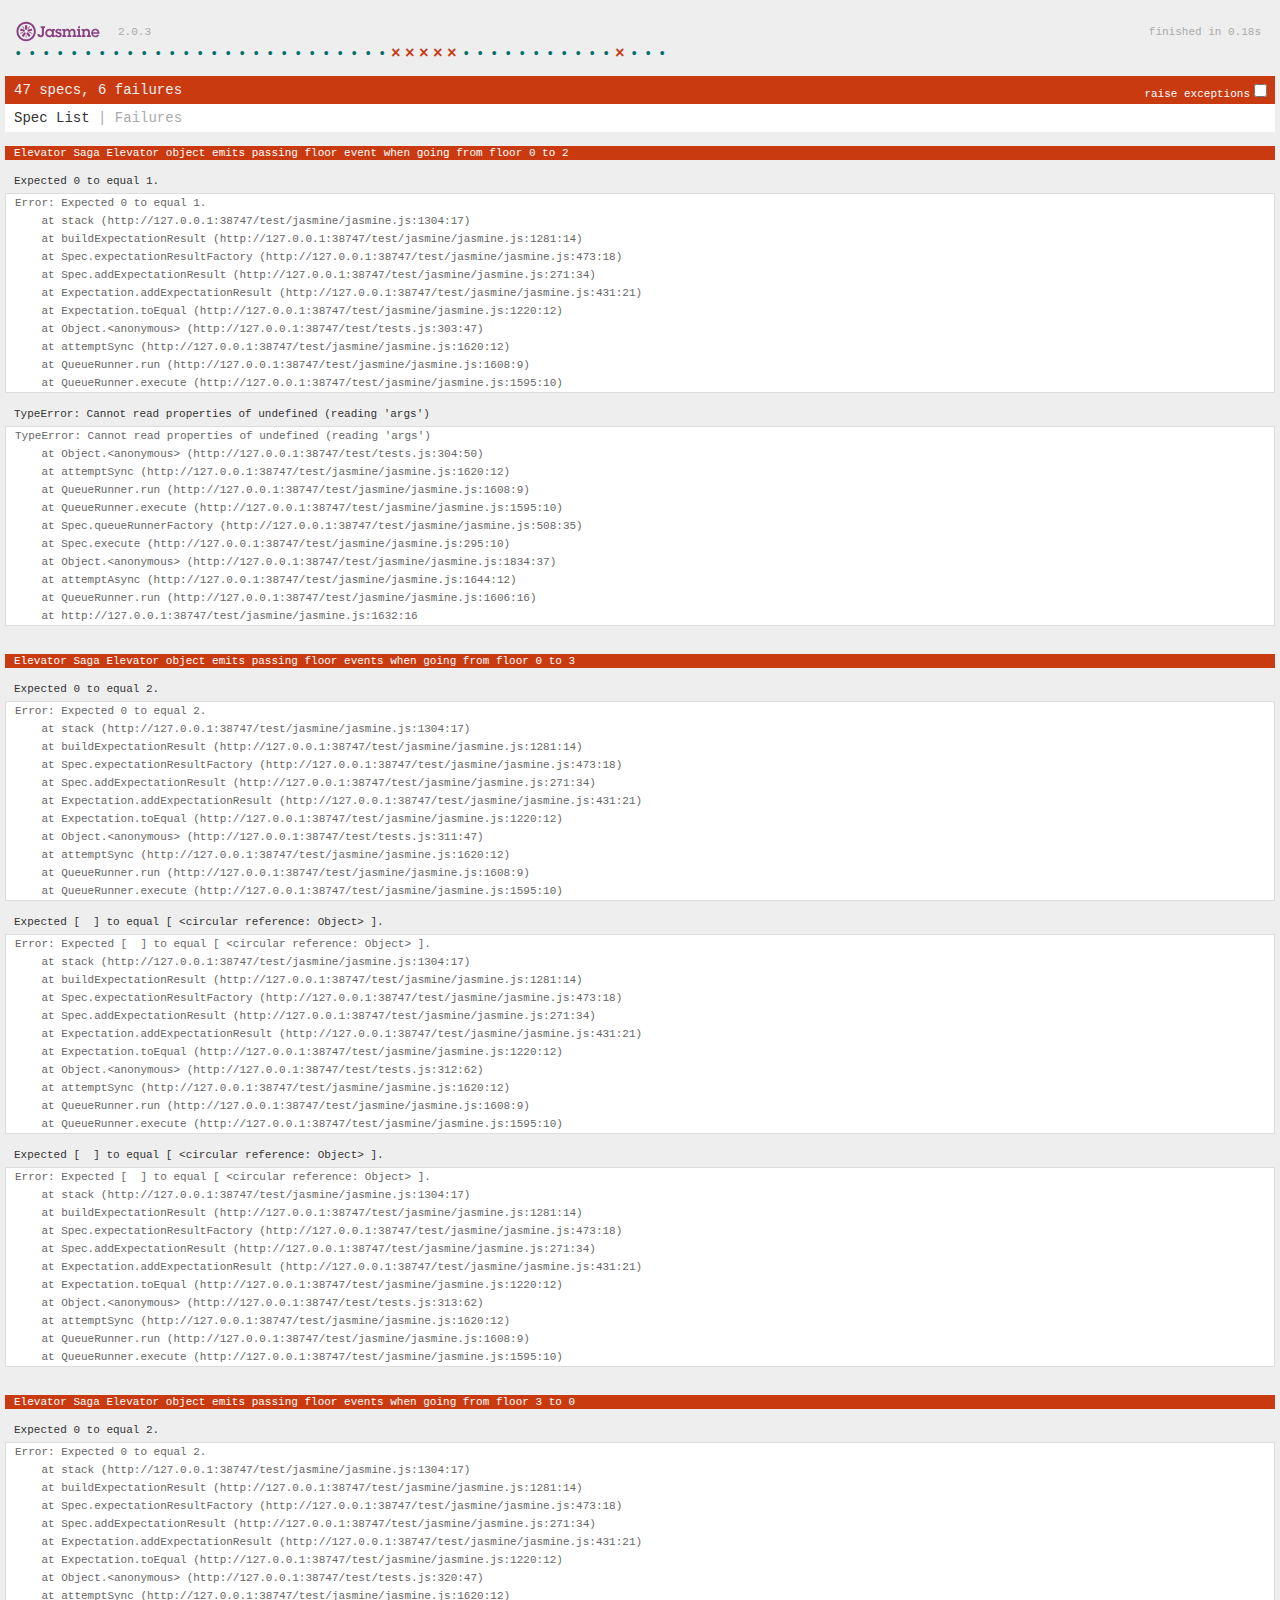
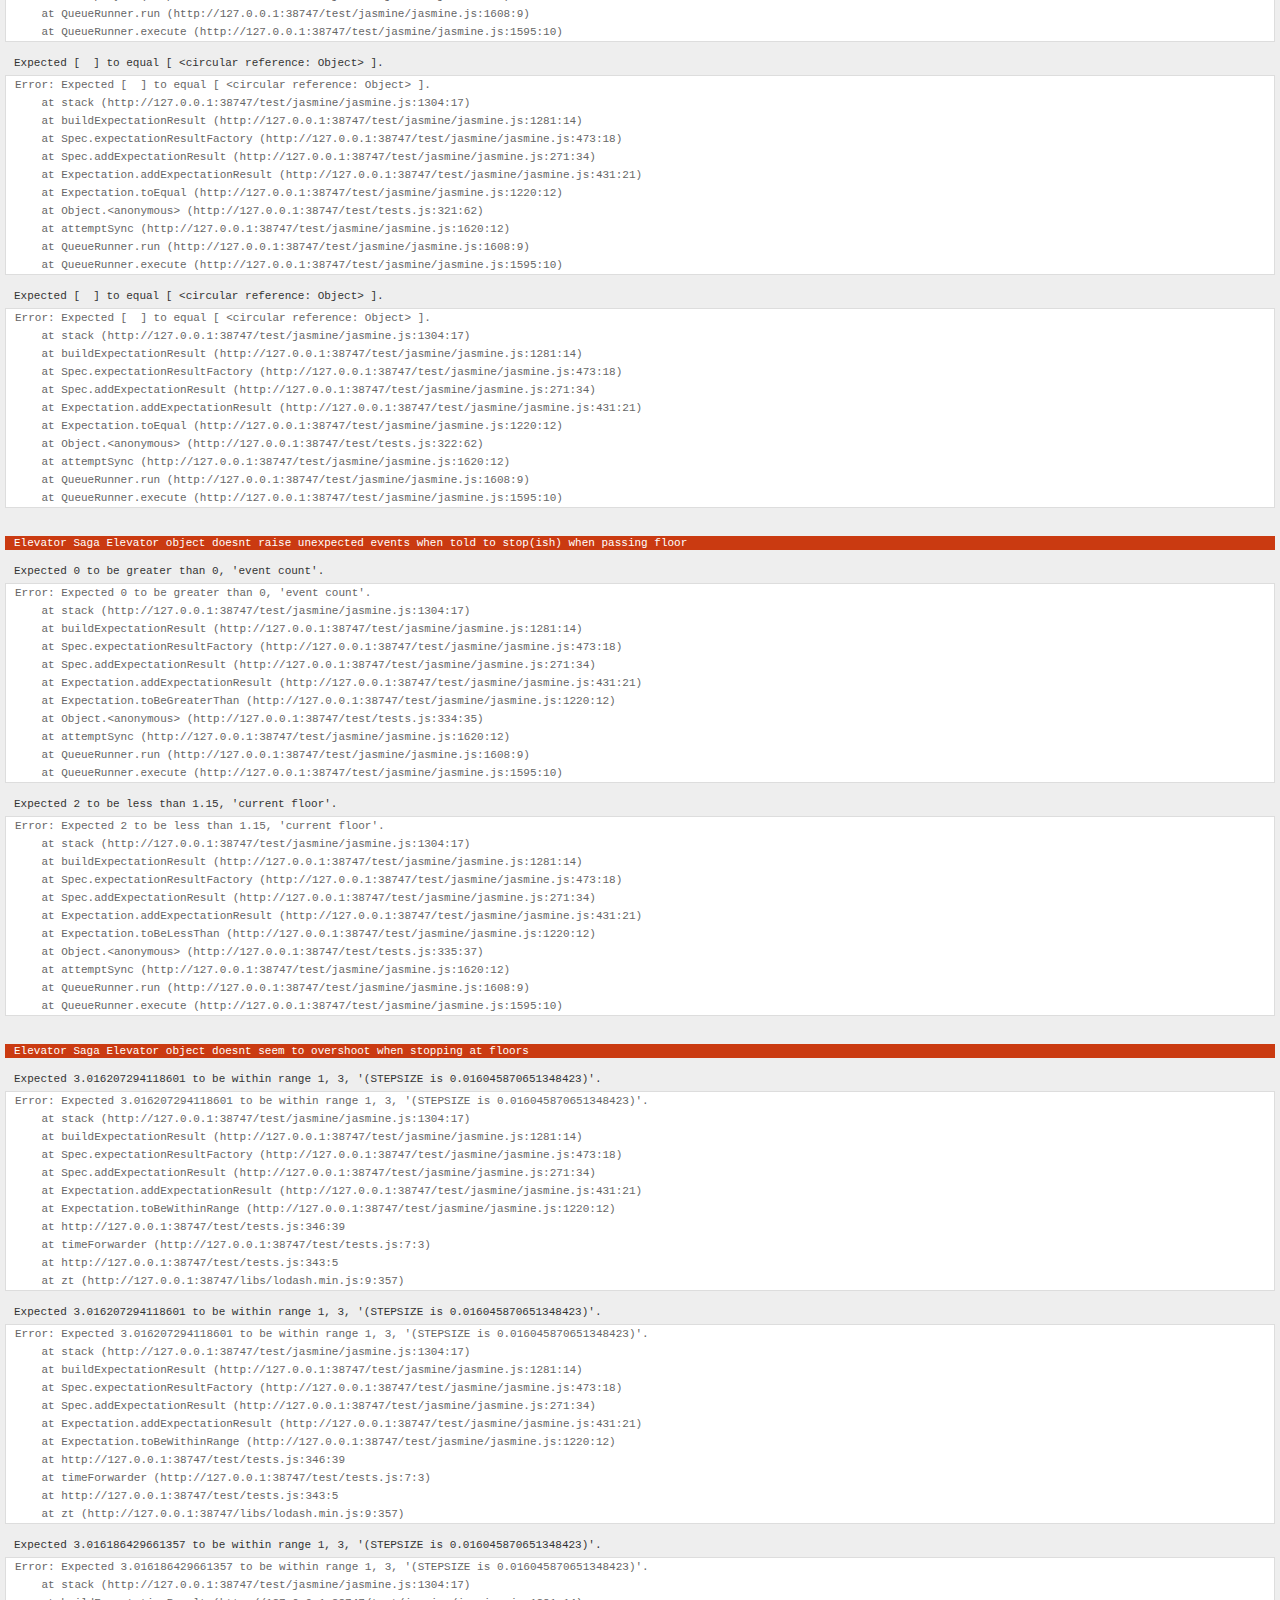
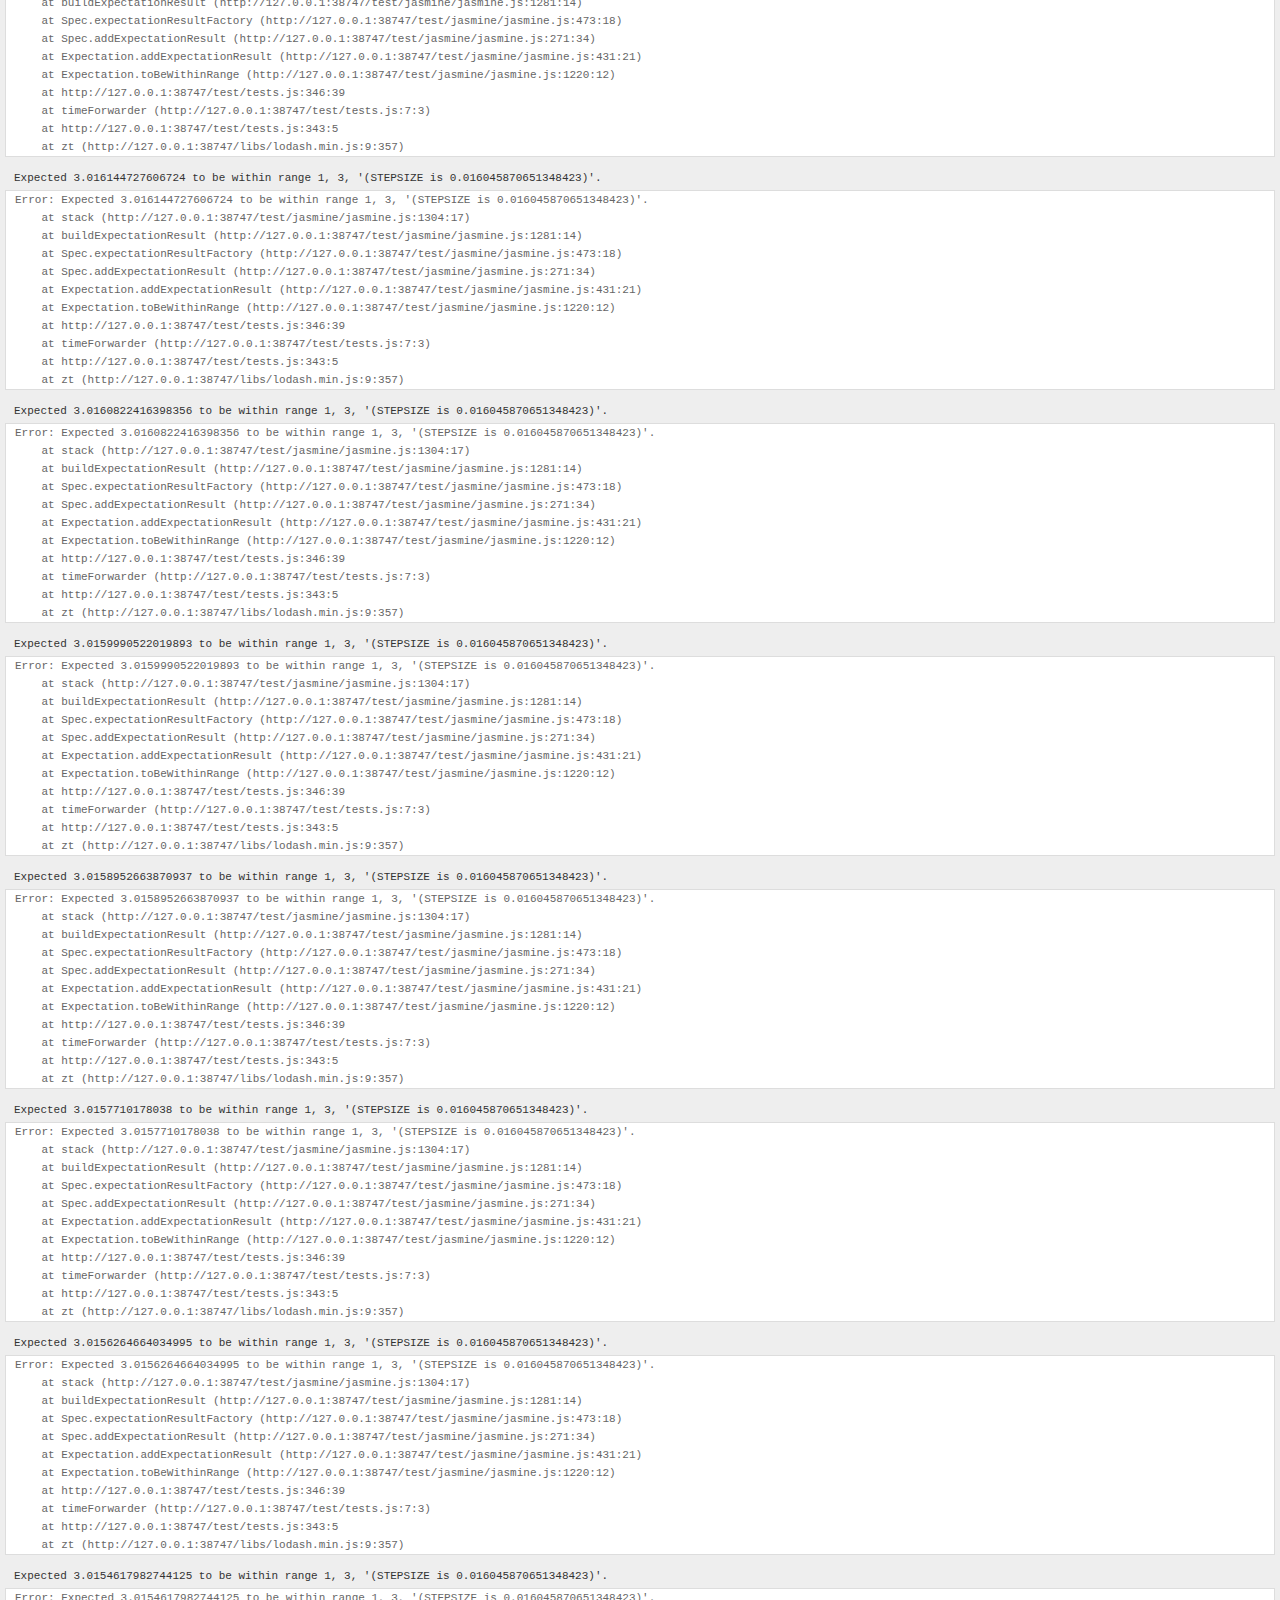
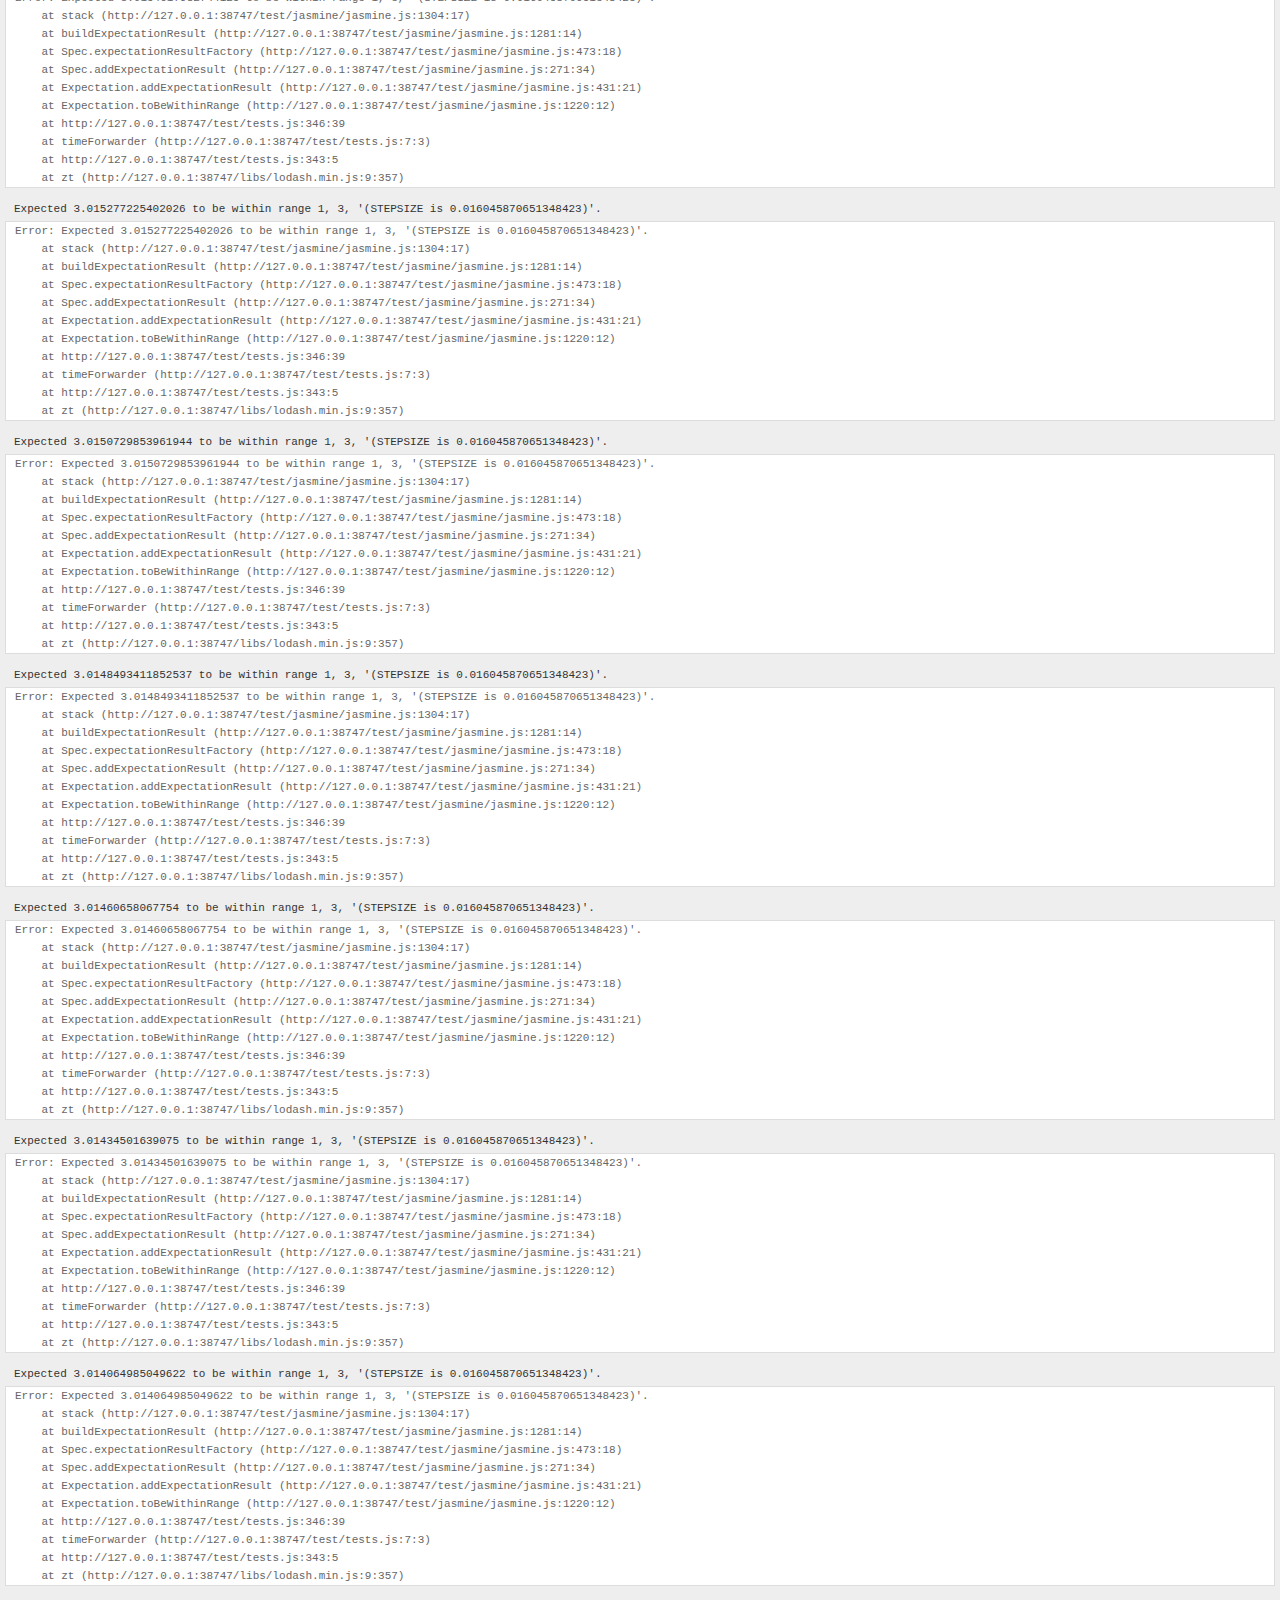
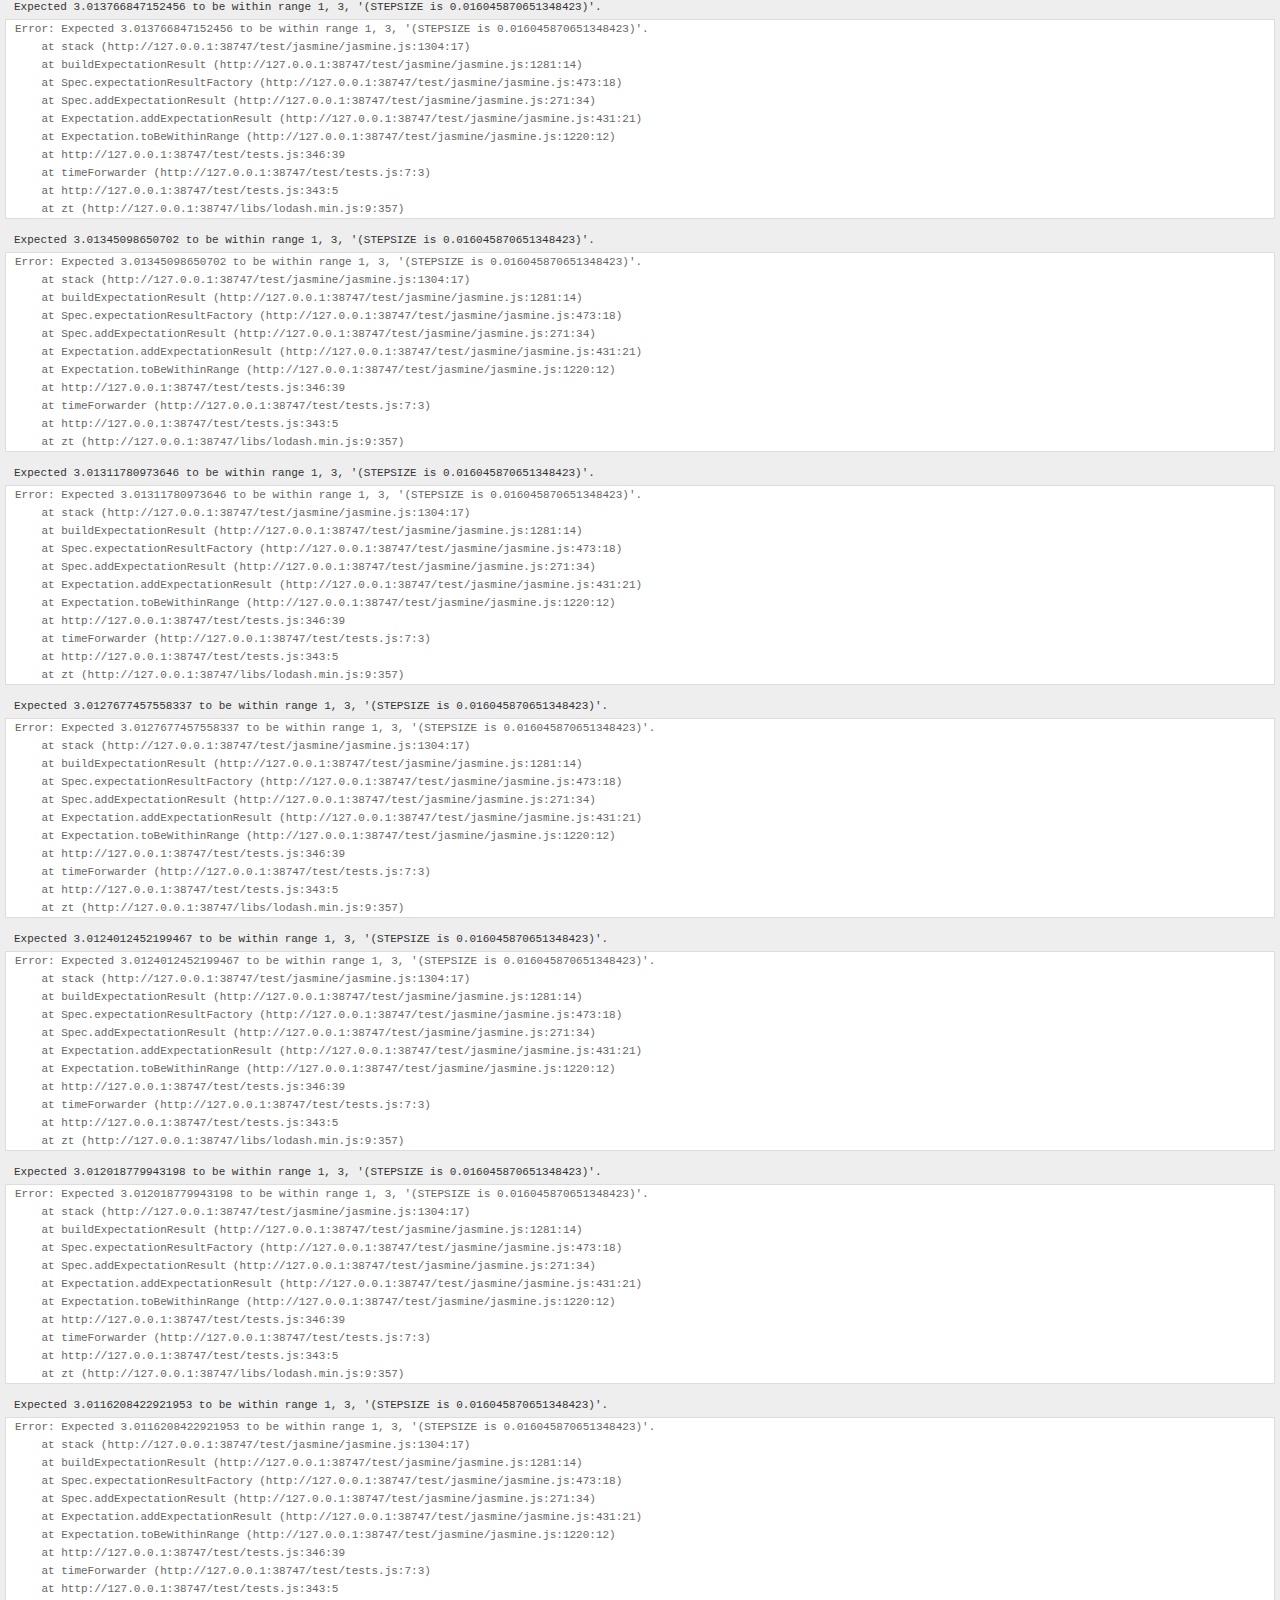
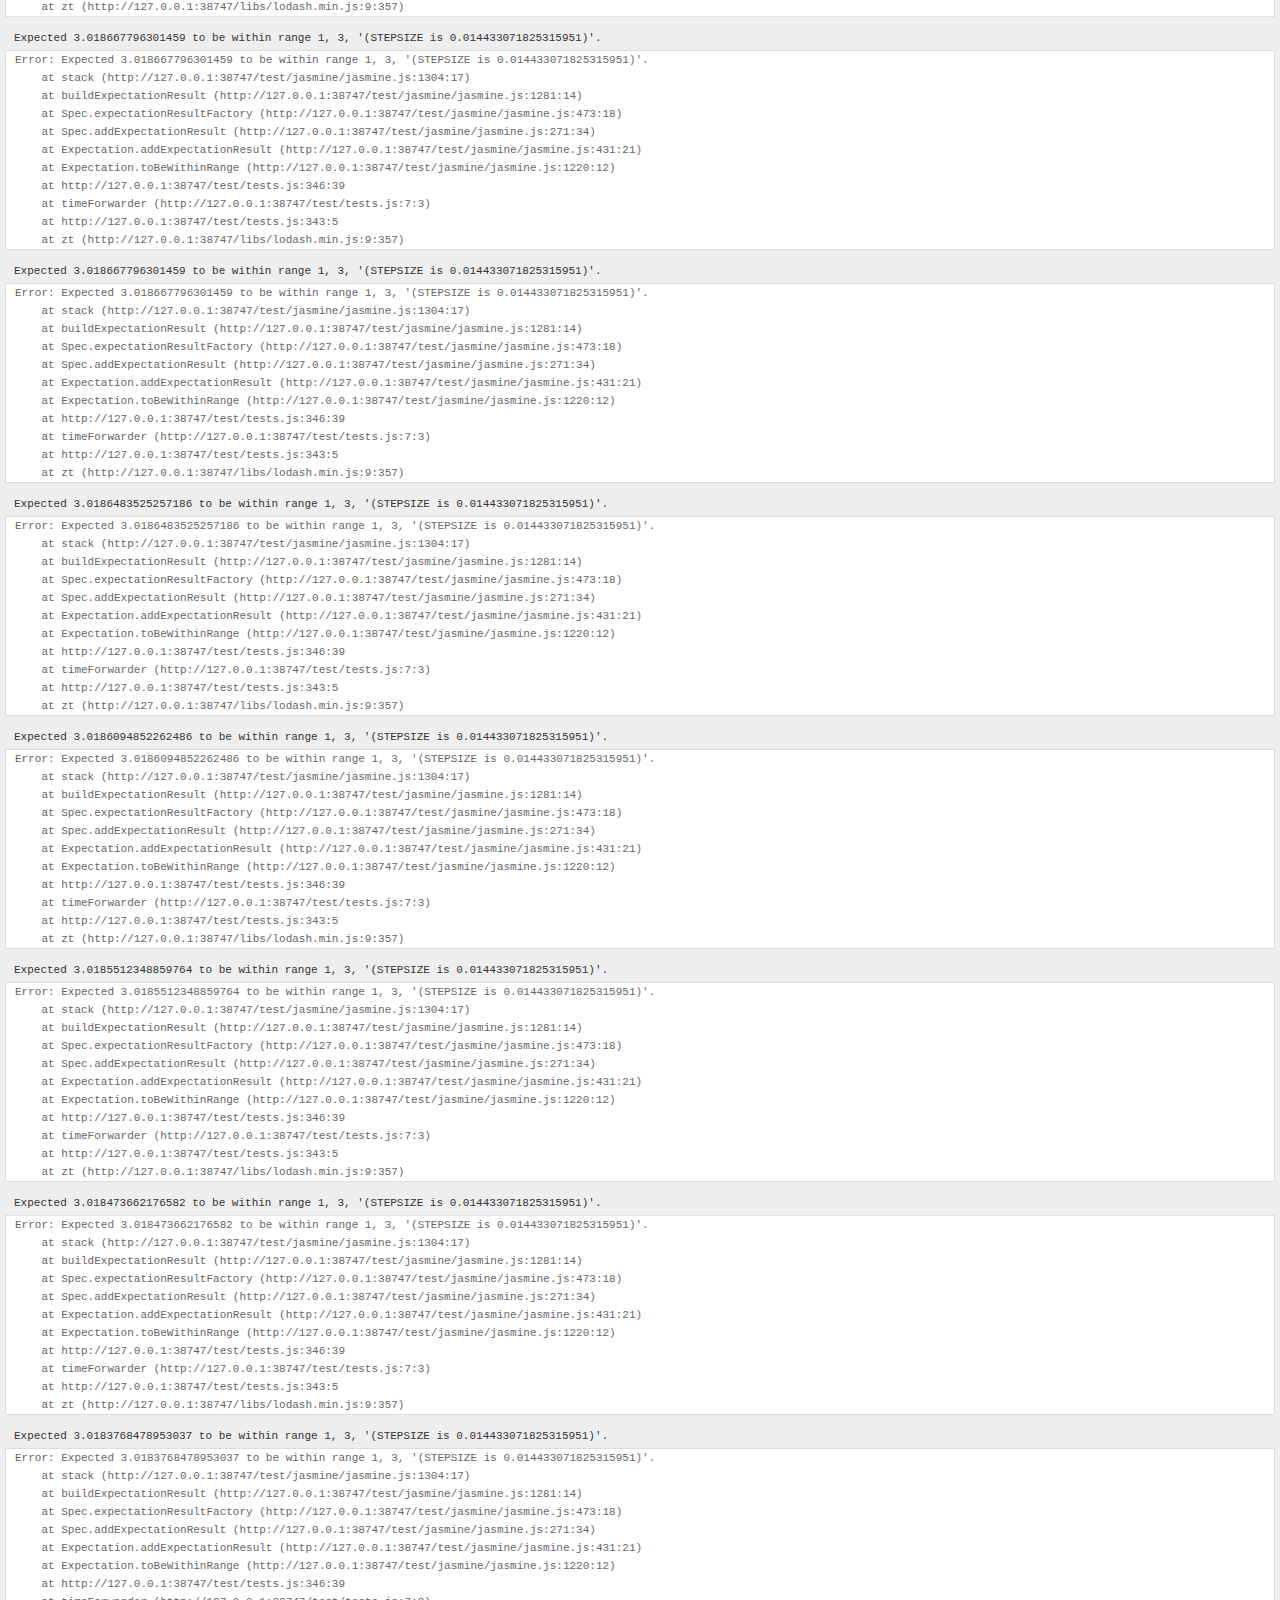
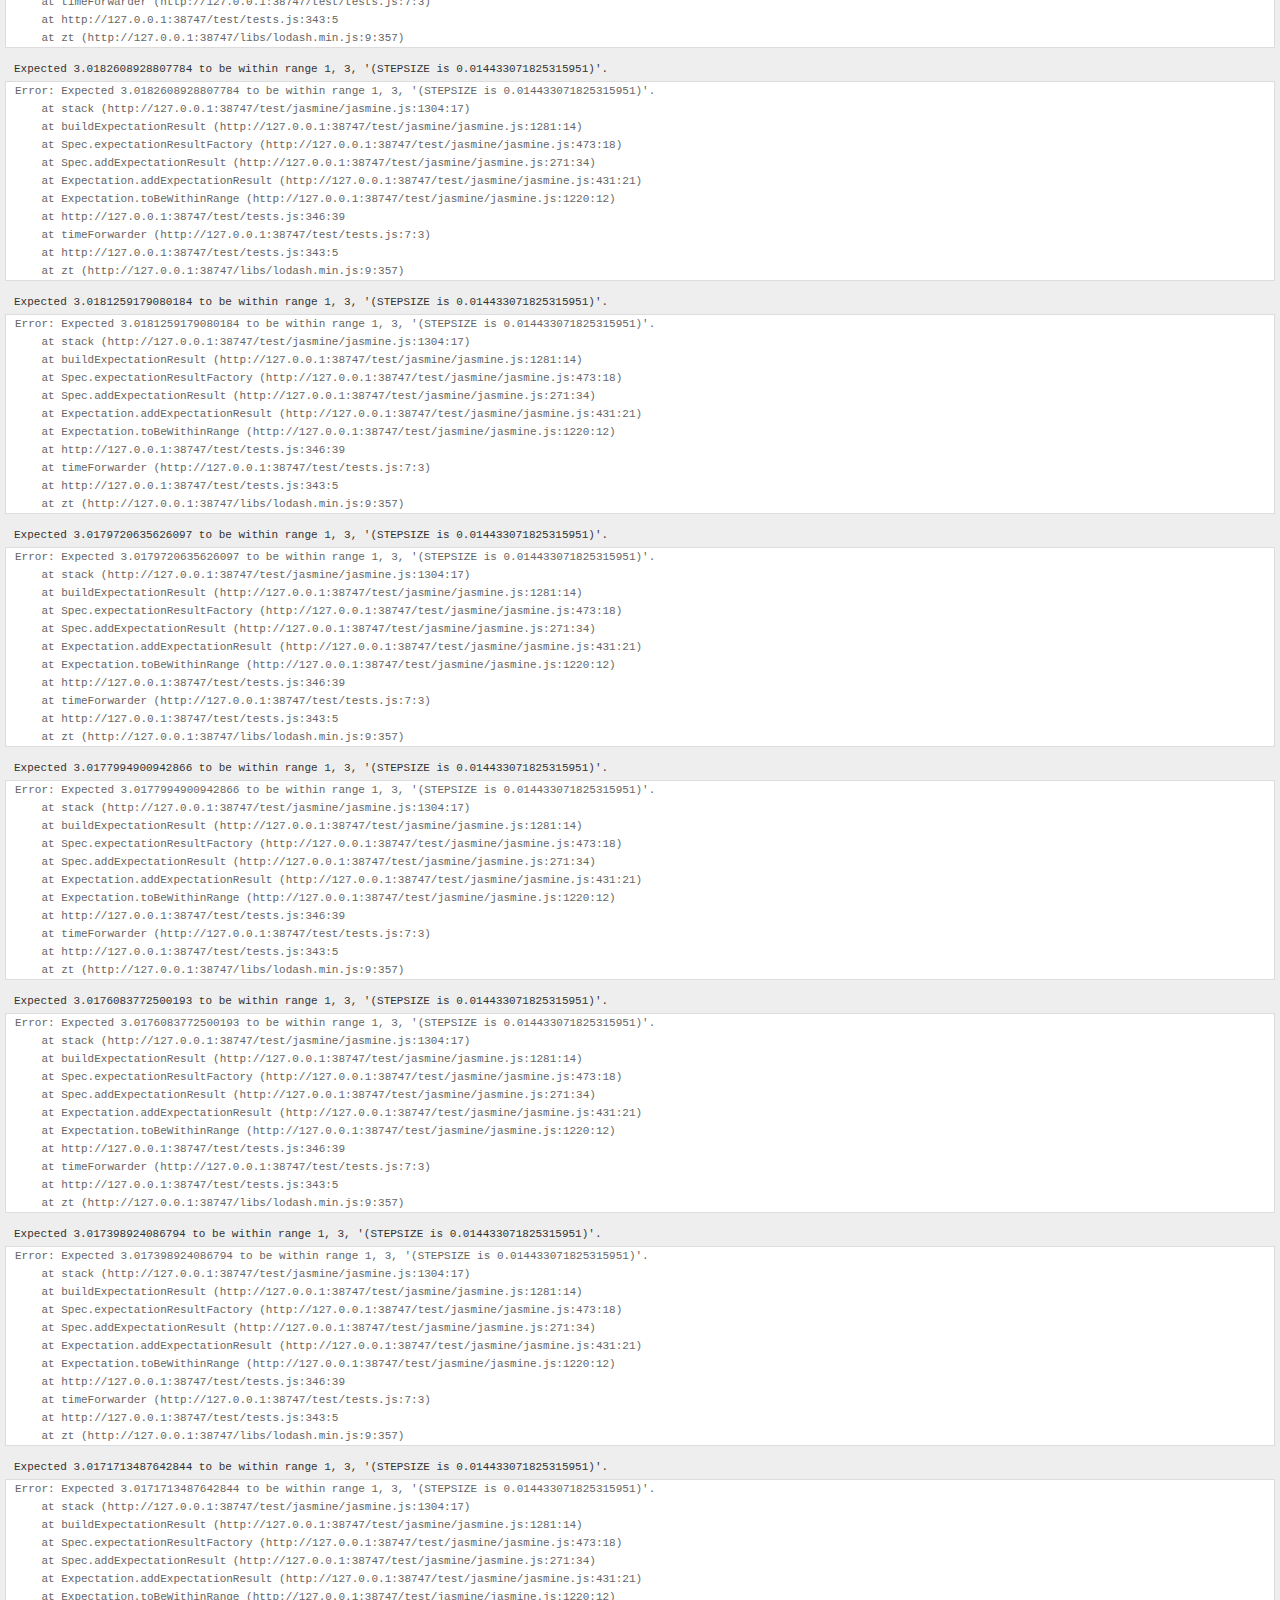
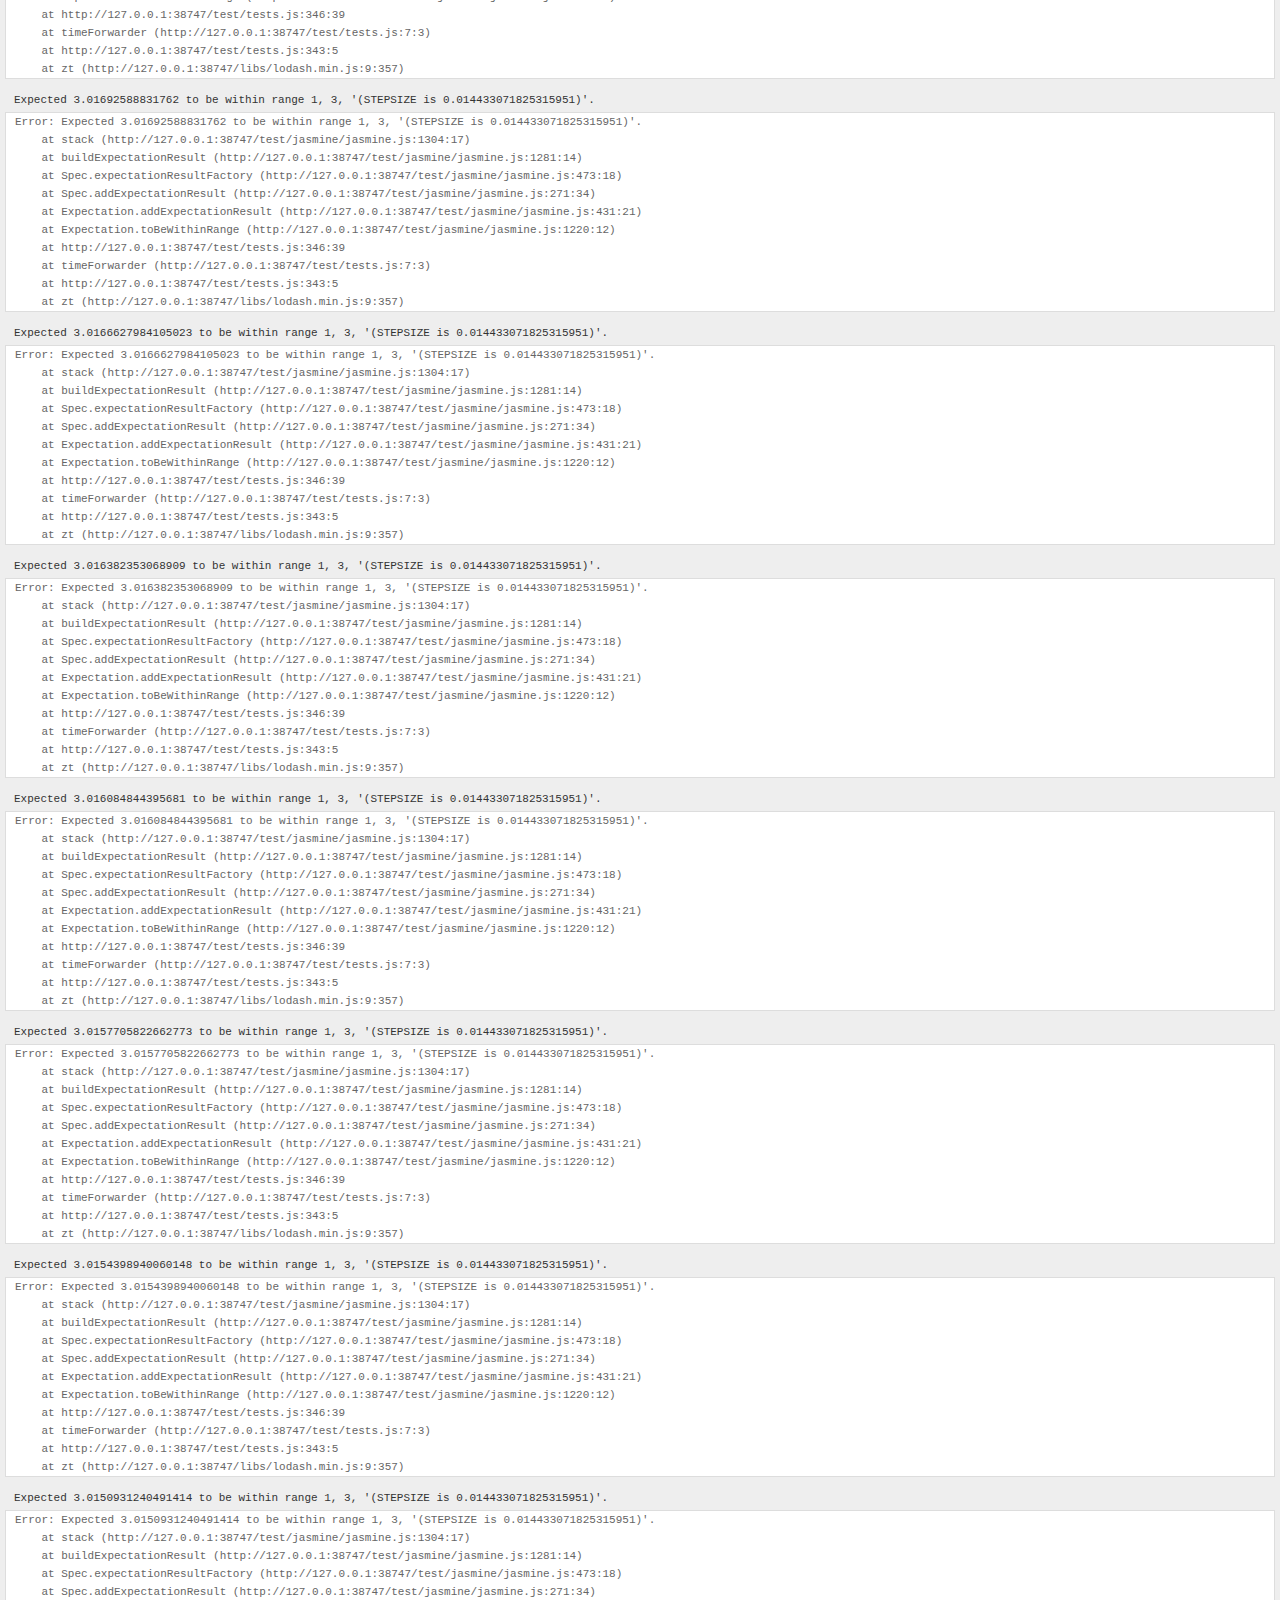
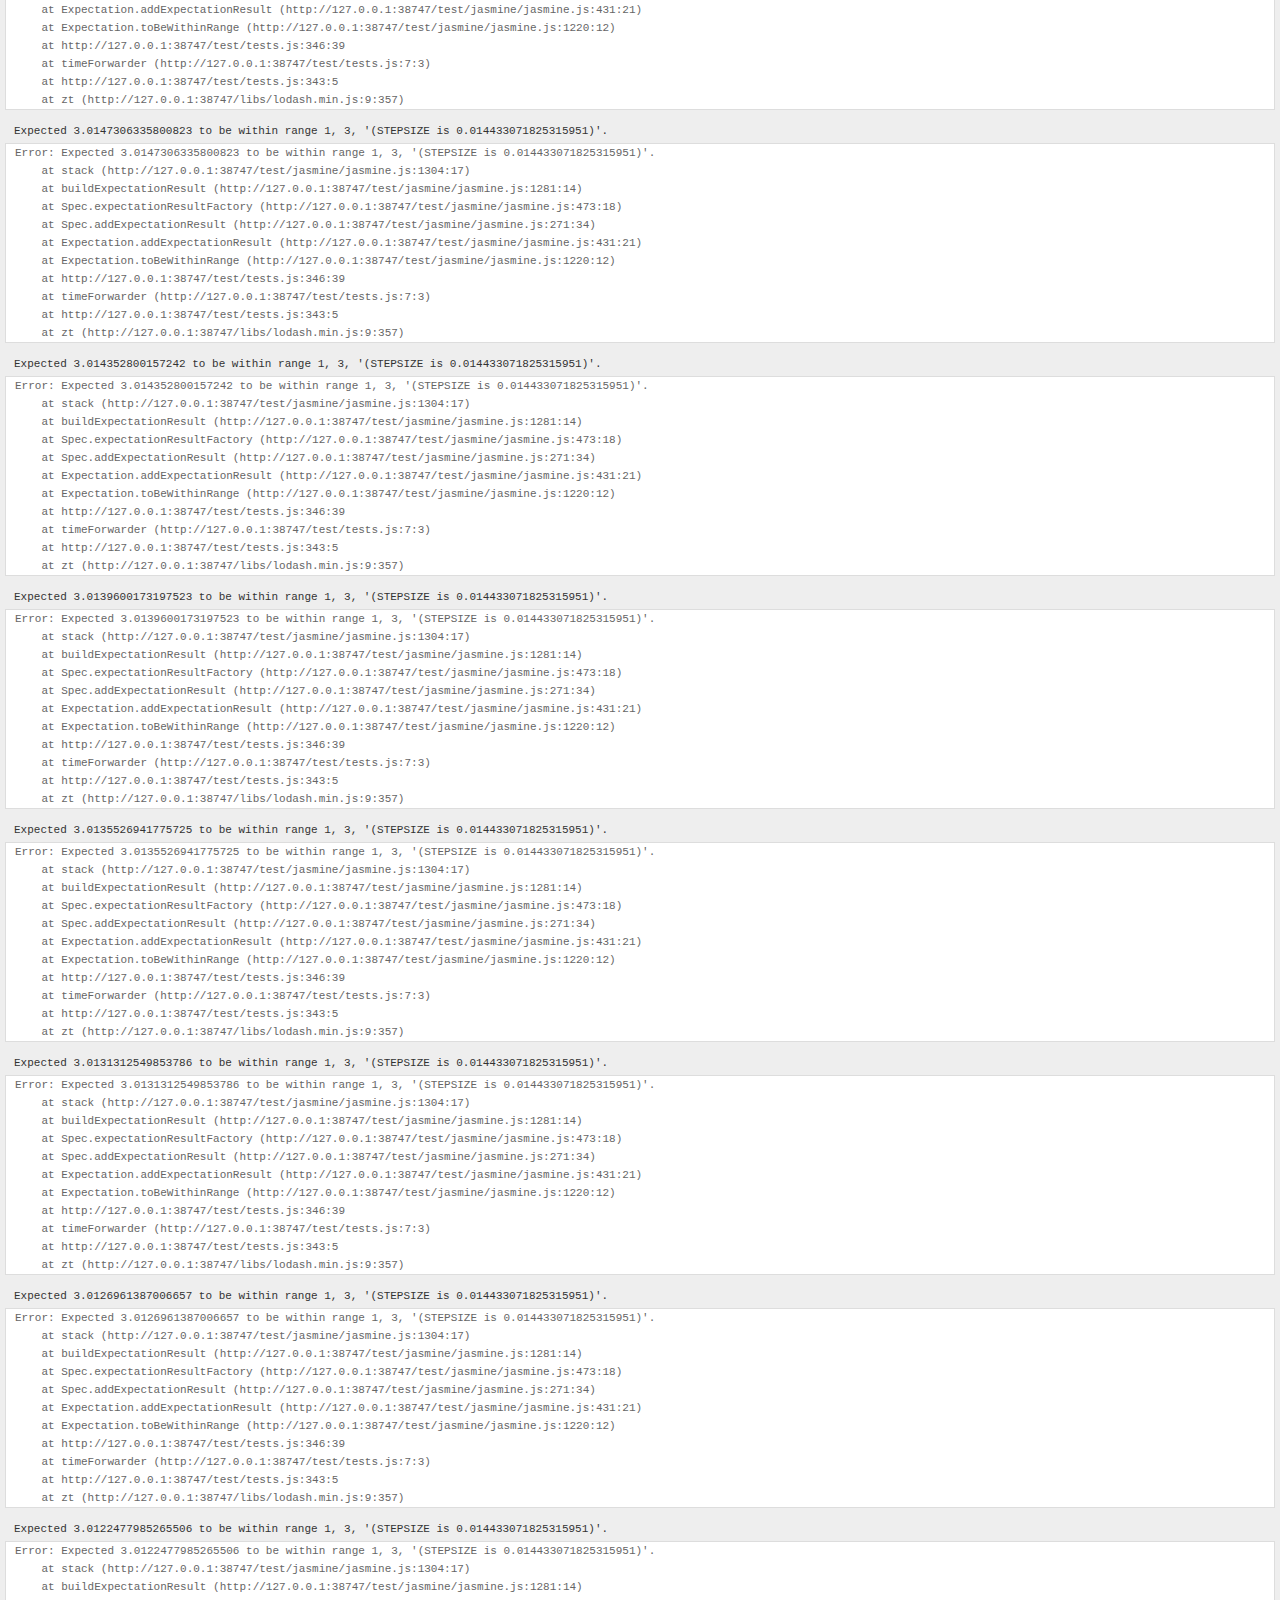
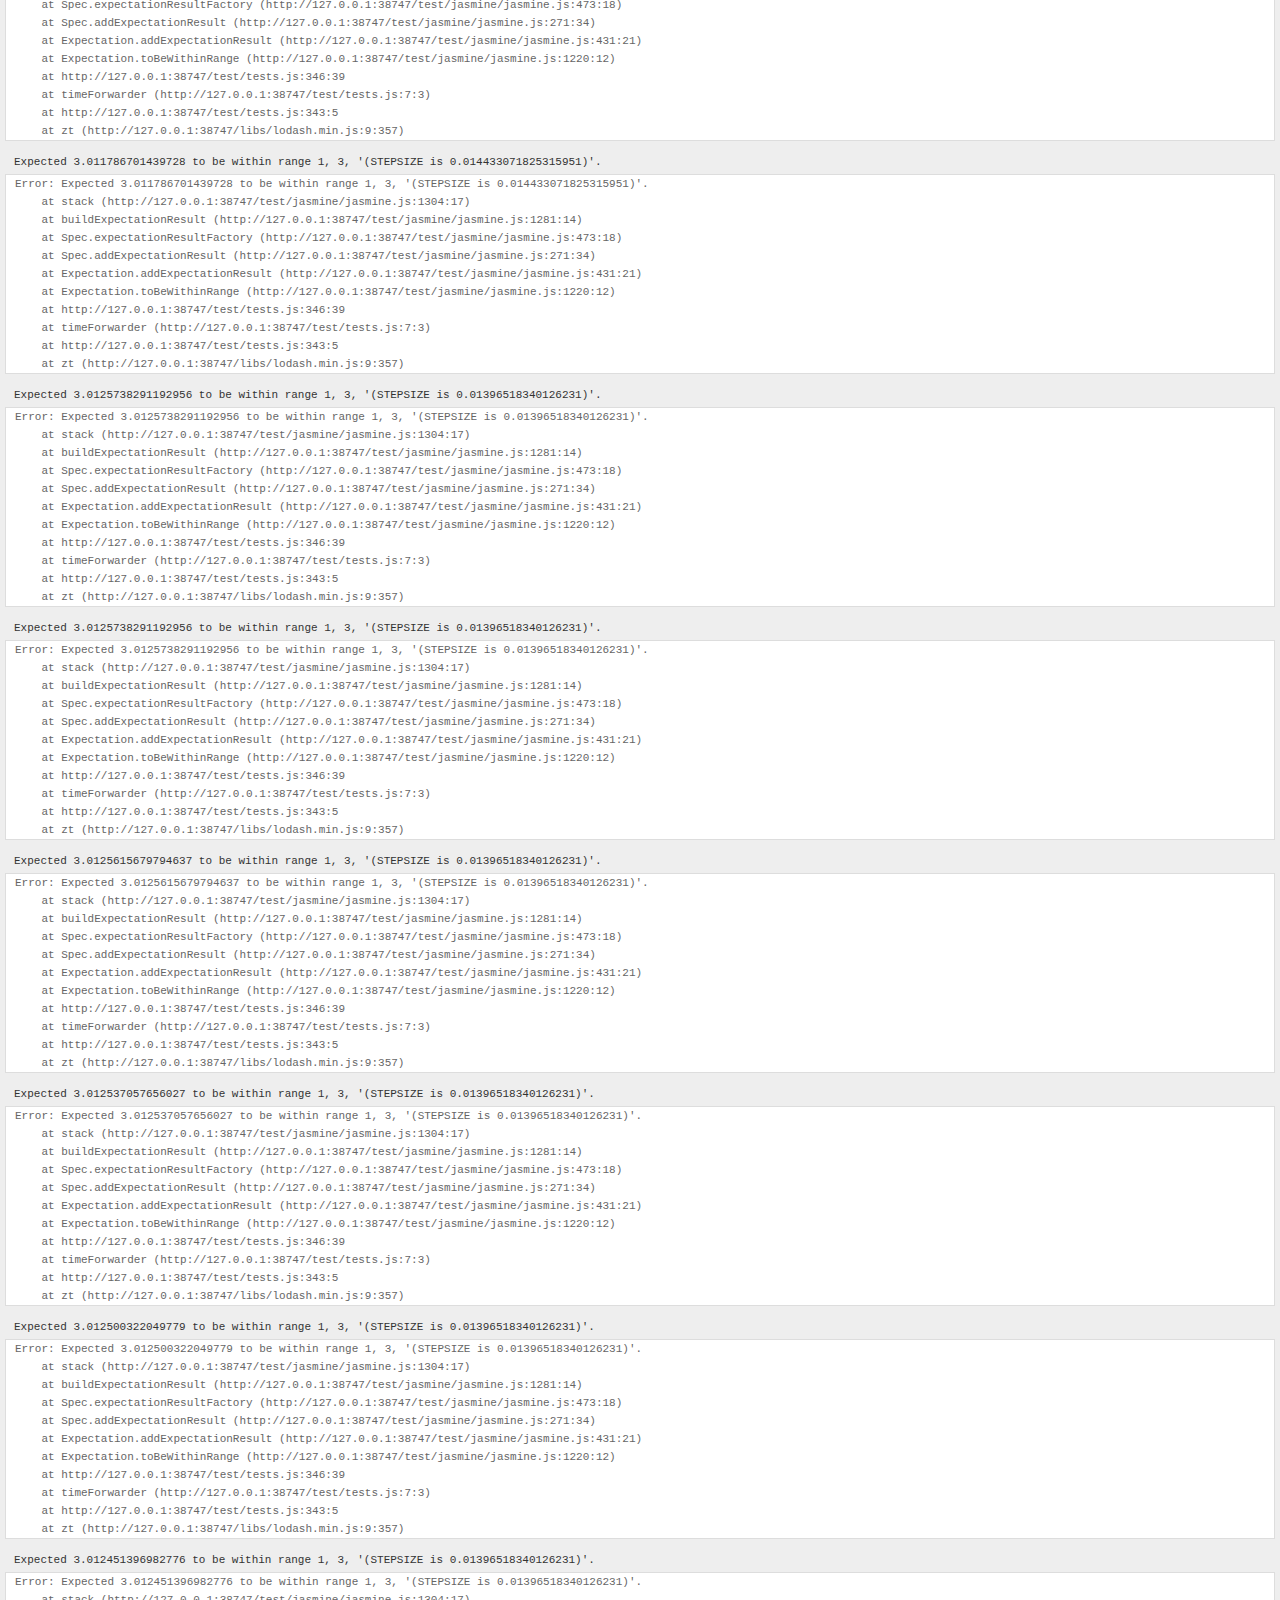
<file: test/index.html>
<!DOCTYPE html>
<html>
<head>
    <title>Elevator Saga tests</title>
    <meta charset="UTF-8">

    <script type="text/javascript" src="../libs/jquery-2.1.1.min.js"></script>
    <script type="text/javascript" src="../libs/lodash.min.js"></script>
    <script type="text/javascript" src="../libs/riot.js"></script>

    <script type="text/javascript" src="../libs/unobservable.js"></script>

    <script type="text/javascript" src="../base.js"></script>
    <script type="text/javascript" src="../movable.js"></script>
    <script type="text/javascript" src="../floor.js"></script>
    <script type="text/javascript" src="../user.js"></script>
    <script type="text/javascript" src="../elevator.js"></script>
    <script type="text/javascript" src="../interfaces.js"></script>
    <script type="text/javascript" src="../world.js"></script>
    <script type="text/javascript" src="../presenters.js"></script>
    <script type="text/javascript" src="../challenges.js"></script>


    <link rel="shortcut icon" type="image/png" href="jasmine/jasmine_favicon.png">
    <link rel="stylesheet" type="text/css" href="jasmine/jasmine.css">
    <script type="text/javascript" src="jasmine/jasmine.js"></script>
    <script type="text/javascript" src="jasmine/jasmine-html.js"></script>
    <script type="text/javascript" src="jasmine/boot.js"></script>
    <script type="text/javascript" src="jasmine/jasmine-matchers.js"></script>

    <script type="text/javascript" src="tests.js"></script>

    <script>
        (function(i,s,o,g,r,a,m){i['GoogleAnalyticsObject']=r;i[r]=i[r]||function(){
        (i[r].q=i[r].q||[]).push(arguments)},i[r].l=1*new Date();a=s.createElement(o),
        m=s.getElementsByTagName(o)[0];a.async=1;a.src=g;m.parentNode.insertBefore(a,m)
        })(window,document,'script','//www.google-analytics.com/analytics.js','ga');

        ga('create', 'UA-56810935-1', 'auto');
        ga('send', 'pageview');
    </script>
</head>
<body>

</body>
</html>
</file>
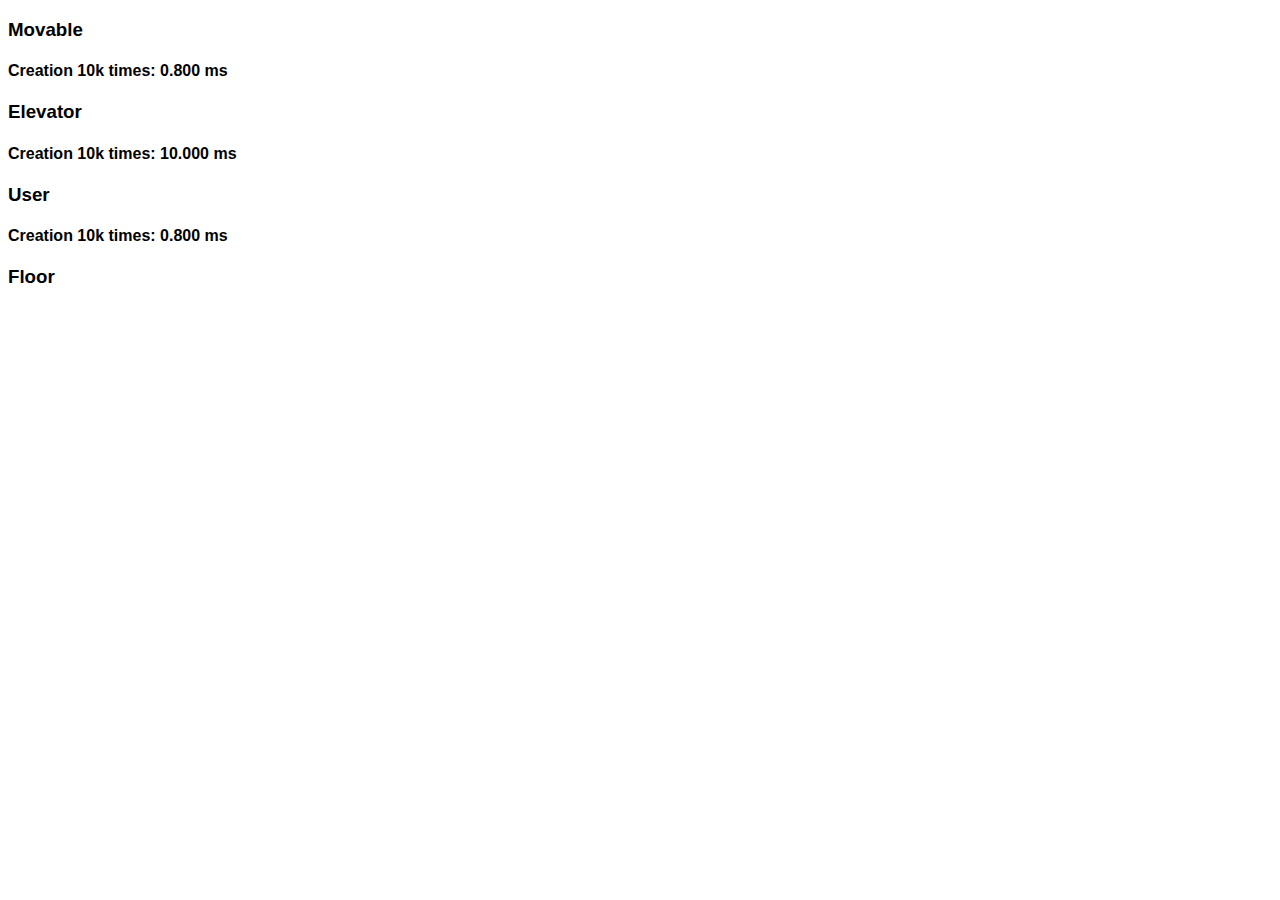
<file: test/performance.html>
<!DOCTYPE html>
<html>
<head>
    <title>Elevator Saga performance tests</title>
    <meta charset="UTF-8">

    <style>
        body { font-family: Arial, Helvetica, sans-serif;}
    </style>

    <script type="text/javascript" src="../libs/jquery-2.1.1.min.js"></script>
    <script type="text/javascript" src="../libs/lodash.min.js"></script>
    <script type="text/javascript" src="../libs/riot.js"></script>

    <script type="text/javascript" src="../libs/unobservable.js"></script>

    <script type="text/javascript" src="../base.js"></script>
    <script type="text/javascript" src="../movable.js"></script>
    <script type="text/javascript" src="../floor.js"></script>
    <script type="text/javascript" src="../user.js"></script>
    <script type="text/javascript" src="../elevator.js"></script>
    <script type="text/javascript" src="../interfaces.js"></script>
    <script type="text/javascript" src="../world.js"></script>
    <script type="text/javascript" src="../presenters.js"></script>
    <script type="text/javascript" src="../challenges.js"></script>
</head>
<body>
    <h3>Movable</h3>
    <div id="results_movable"><h4></h4></div>
    <h3>Elevator</h3>
    <div id="results_elevator"><h4></h4></div>
    <h3>User</h3>
    <div id="results_user"><h4></h4></div>
    <h3>Floor</h3>
    <div id="results_floor"><h4></h4></div>


    <script type="text/javascript">

        var now = (function() {
         
          // Returns the number of milliseconds elapsed since either the browser navigationStart event or 
          // the UNIX epoch, depending on availability.
          // Where the browser supports 'performance' we use that as it is more accurate (microsoeconds
          // will be returned in the fractional part) and more reliable as it does not rely on the system time. 
          // Where 'performance' is not available, we will fall back to Date().getTime().
         
          // jsFiddle: http://jsfiddle.net/davidwaterston/xCXvJ
         
         
          var performance = window.performance || {};
            
          performance.now = (function() {
            return performance.now    ||
            performance.webkitNow     ||
            performance.msNow         ||
            performance.oNow          ||
            performance.mozNow        ||
            function() { return new Date().getTime(); };
          })();
                  
          return performance.now();         
         
        });

        // First blow through the allocation system to make first test more predictable..
        for(var i=1000; i>0; i--) {
            var m = new Movable();
            var e = new Elevator(1.5, 4, 40);
            var u = new User(10, 10, 40);
        }

        var measure = function(name, numIterations, fn) {
            var t0 = now();
            for(var i=numIterations; i>0; i--) {
                fn();
            }
            var t1 = now();
            var report = name + " " + numIterations * 0.001 + "k times: " + (t1 - t0).toFixed(3) + " ms";
            return report;
        };

        $("#results_movable h4").append(measure("Creation", 10000, function() { var m = new Movable() }));
        $("#results_elevator h4").append(measure("Creation", 10000, function() { var e = new Elevator(1.5, 4, 40) }));
        $("#results_user h4").append(measure("Creation", 10000, function() { var u = new User(10, 10, 40) }));

    </script>
</body>
</file>
<file: test/jasmine/jasmine.css>
body { overflow-y: scroll; }

.jasmine_html-reporter { background-color: #eeeeee; padding: 5px; margin: -8px; font-size: 11px; font-family: Monaco, "Lucida Console", monospace; line-height: 14px; color: #333333; }
.jasmine_html-reporter a { text-decoration: none; }
.jasmine_html-reporter a:hover { text-decoration: underline; }
.jasmine_html-reporter p, .jasmine_html-reporter h1, .jasmine_html-reporter h2, .jasmine_html-reporter h3, .jasmine_html-reporter h4, .jasmine_html-reporter h5, .jasmine_html-reporter h6 { margin: 0; line-height: 14px; }
.jasmine_html-reporter .banner, .jasmine_html-reporter .symbol-summary, .jasmine_html-reporter .summary, .jasmine_html-reporter .result-message, .jasmine_html-reporter .spec .description, .jasmine_html-reporter .spec-detail .description, .jasmine_html-reporter .alert .bar, .jasmine_html-reporter .stack-trace { padding-left: 9px; padding-right: 9px; }
.jasmine_html-reporter .banner { position: relative; }
.jasmine_html-reporter .banner .title { background: url('[data-uri]') no-repeat; background: url('[data-uri]') no-repeat, none; -webkit-background-size: 100%; -moz-background-size: 100%; -o-background-size: 100%; background-size: 100%; display: block; float: left; width: 90px; height: 25px; }
.jasmine_html-reporter .banner .version { margin-left: 14px; position: relative; top: 6px; }
.jasmine_html-reporter .banner .duration { position: absolute; right: 14px; top: 6px; }
.jasmine_html-reporter #jasmine_content { position: fixed; right: 100%; }
.jasmine_html-reporter .version { color: #aaaaaa; }
.jasmine_html-reporter .banner { margin-top: 14px; }
.jasmine_html-reporter .duration { color: #aaaaaa; float: right; }
.jasmine_html-reporter .symbol-summary { overflow: hidden; *zoom: 1; margin: 14px 0; }
.jasmine_html-reporter .symbol-summary li { display: inline-block; height: 8px; width: 14px; font-size: 16px; }
.jasmine_html-reporter .symbol-summary li.passed { font-size: 14px; }
.jasmine_html-reporter .symbol-summary li.passed:before { color: #007069; content: "\02022"; }
.jasmine_html-reporter .symbol-summary li.failed { line-height: 9px; }
.jasmine_html-reporter .symbol-summary li.failed:before { color: #ca3a11; content: "\d7"; font-weight: bold; margin-left: -1px; }
.jasmine_html-reporter .symbol-summary li.disabled { font-size: 14px; }
.jasmine_html-reporter .symbol-summary li.disabled:before { color: #bababa; content: "\02022"; }
.jasmine_html-reporter .symbol-summary li.pending { line-height: 17px; }
.jasmine_html-reporter .symbol-summary li.pending:before { color: #ba9d37; content: "*"; }
.jasmine_html-reporter .symbol-summary li.empty { font-size: 14px; }
.jasmine_html-reporter .symbol-summary li.empty:before { color: #ba9d37; content: "\02022"; }
.jasmine_html-reporter .exceptions { color: #fff; float: right; margin-top: 5px; margin-right: 5px; }
.jasmine_html-reporter .bar { line-height: 28px; font-size: 14px; display: block; color: #eee; }
.jasmine_html-reporter .bar.failed { background-color: #ca3a11; }
.jasmine_html-reporter .bar.passed { background-color: #007069; }
.jasmine_html-reporter .bar.skipped { background-color: #bababa; }
.jasmine_html-reporter .bar.menu { background-color: #fff; color: #aaaaaa; }
.jasmine_html-reporter .bar.menu a { color: #333333; }
.jasmine_html-reporter .bar a { color: white; }
.jasmine_html-reporter.spec-list .bar.menu.failure-list, .jasmine_html-reporter.spec-list .results .failures { display: none; }
.jasmine_html-reporter.failure-list .bar.menu.spec-list, .jasmine_html-reporter.failure-list .summary { display: none; }
.jasmine_html-reporter .running-alert { background-color: #666666; }
.jasmine_html-reporter .results { margin-top: 14px; }
.jasmine_html-reporter.showDetails .summaryMenuItem { font-weight: normal; text-decoration: inherit; }
.jasmine_html-reporter.showDetails .summaryMenuItem:hover { text-decoration: underline; }
.jasmine_html-reporter.showDetails .detailsMenuItem { font-weight: bold; text-decoration: underline; }
.jasmine_html-reporter.showDetails .summary { display: none; }
.jasmine_html-reporter.showDetails #details { display: block; }
.jasmine_html-reporter .summaryMenuItem { font-weight: bold; text-decoration: underline; }
.jasmine_html-reporter .summary { margin-top: 14px; }
.jasmine_html-reporter .summary ul { list-style-type: none; margin-left: 14px; padding-top: 0; padding-left: 0; }
.jasmine_html-reporter .summary ul.suite { margin-top: 7px; margin-bottom: 7px; }
.jasmine_html-reporter .summary li.passed a { color: #007069; }
.jasmine_html-reporter .summary li.failed a { color: #ca3a11; }
.jasmine_html-reporter .summary li.empty a { color: #ba9d37; }
.jasmine_html-reporter .summary li.pending a { color: #ba9d37; }
.jasmine_html-reporter .description + .suite { margin-top: 0; }
.jasmine_html-reporter .suite { margin-top: 14px; }
.jasmine_html-reporter .suite a { color: #333333; }
.jasmine_html-reporter .failures .spec-detail { margin-bottom: 28px; }
.jasmine_html-reporter .failures .spec-detail .description { background-color: #ca3a11; }
.jasmine_html-reporter .failures .spec-detail .description a { color: white; }
.jasmine_html-reporter .result-message { padding-top: 14px; color: #333333; white-space: pre; }
.jasmine_html-reporter .result-message span.result { display: block; }
.jasmine_html-reporter .stack-trace { margin: 5px 0 0 0; max-height: 224px; overflow: auto; line-height: 18px; color: #666666; border: 1px solid #ddd; background: white; white-space: pre; }
</file>
